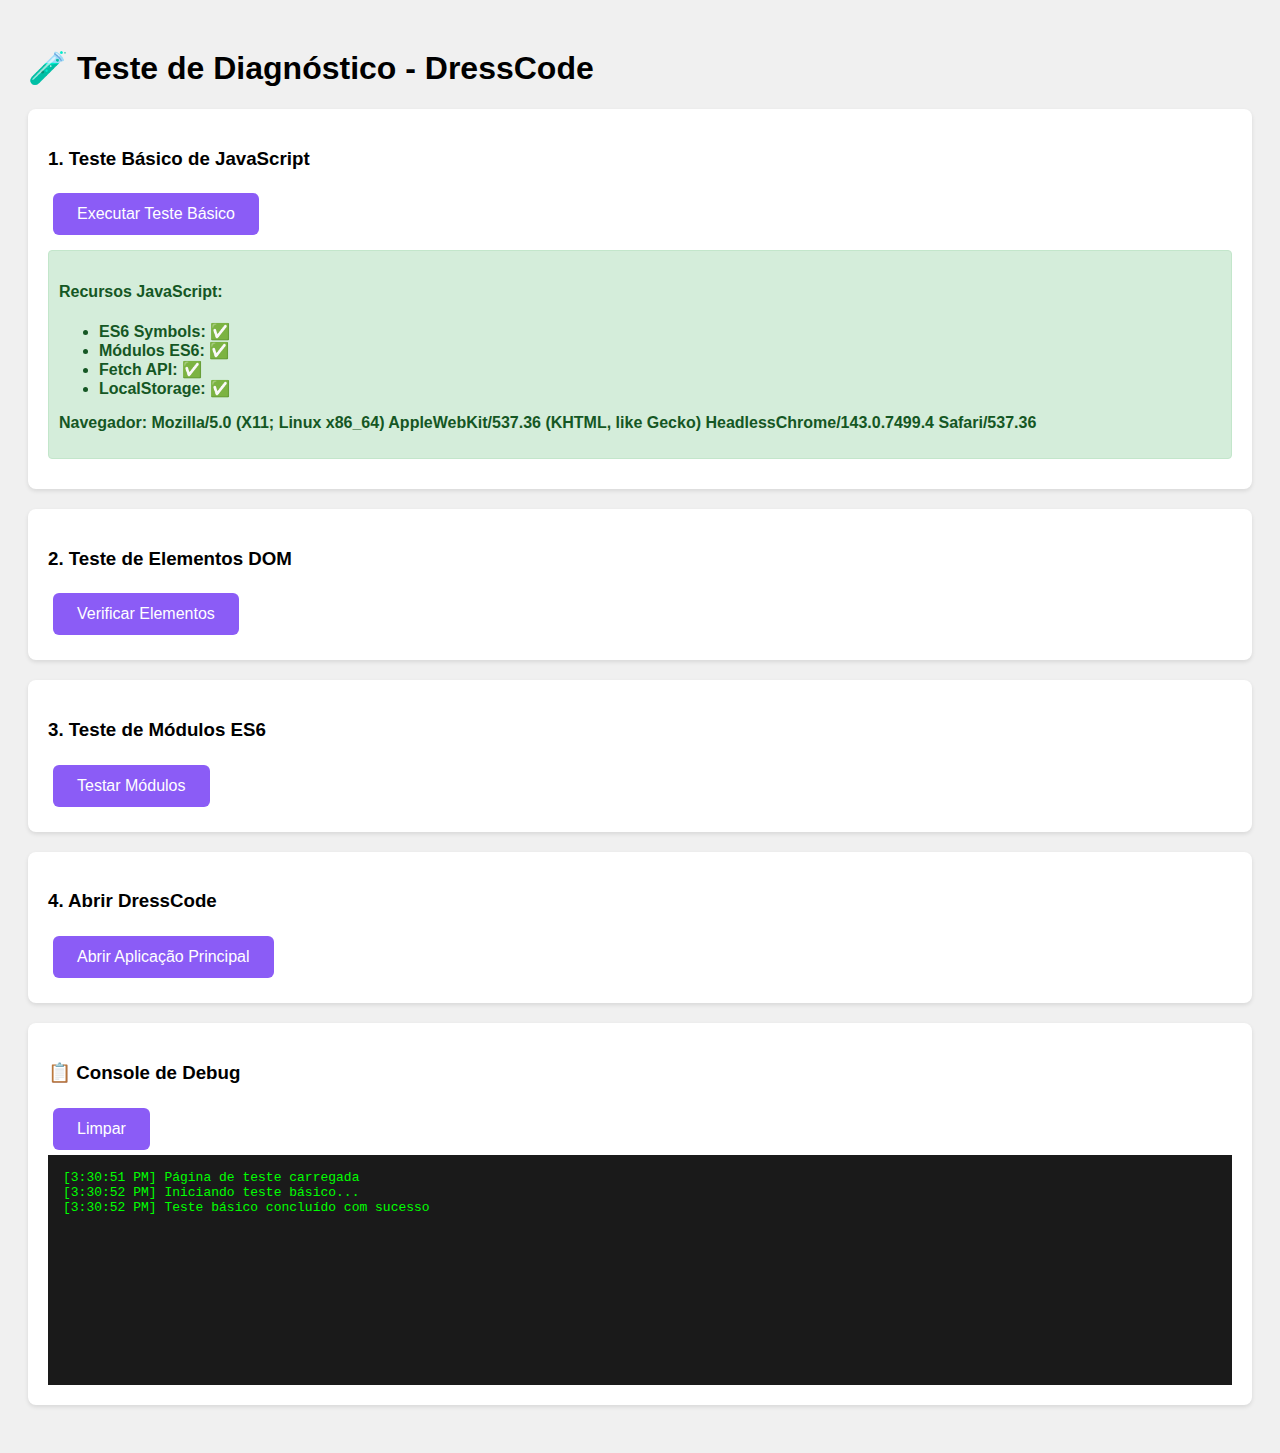
<file: teste-diagnostico.html>
<!DOCTYPE html>
<html lang="pt-BR">
<head>
    <meta charset="UTF-8">
    <meta name="viewport" content="width=device-width, initial-scale=1.0">
    <title>Teste DressCode</title>
    <style>
        body {
            font-family: Arial, sans-serif;
            padding: 20px;
            background: #f0f0f0;
        }
        .test-container {
            background: white;
            padding: 20px;
            border-radius: 8px;
            margin-bottom: 20px;
            box-shadow: 0 2px 4px rgba(0,0,0,0.1);
        }
        .btn {
            background: #8B5CF6;
            color: white;
            border: none;
            padding: 12px 24px;
            border-radius: 6px;
            cursor: pointer;
            margin: 5px;
            font-size: 16px;
        }
        .btn:hover {
            background: #7C3AED;
        }
        .status {
            padding: 10px;
            margin: 10px 0;
            border-radius: 4px;
            font-weight: bold;
        }
        .success { background: #d4edda; color: #155724; border: 1px solid #c3e6cb; }
        .error { background: #f8d7da; color: #721c24; border: 1px solid #f5c6cb; }
        .info { background: #d1ecf1; color: #0c5460; border: 1px solid #bee5eb; }
        #console { 
            background: #1a1a1a; 
            color: #00ff00; 
            padding: 15px; 
            font-family: monospace; 
            height: 200px; 
            overflow-y: auto; 
            white-space: pre-wrap;
        }
    </style>
</head>
<body>
    <h1>🧪 Teste de Diagnóstico - DressCode</h1>
    
    <div class="test-container">
        <h3>1. Teste Básico de JavaScript</h3>
        <button class="btn" onclick="testeBasico()">Executar Teste Básico</button>
        <div id="resultado-basico"></div>
    </div>
    
    <div class="test-container">
        <h3>2. Teste de Elementos DOM</h3>
        <button class="btn" onclick="testeDOM()">Verificar Elementos</button>
        <div id="resultado-dom"></div>
    </div>
    
    <div class="test-container">
        <h3>3. Teste de Módulos ES6</h3>
        <button class="btn" onclick="testeModulos()">Testar Módulos</button>
        <div id="resultado-modulos"></div>
    </div>
    
    <div class="test-container">
        <h3>4. Abrir DressCode</h3>
        <button class="btn" onclick="abrirDressCode()">Abrir Aplicação Principal</button>
    </div>
    
    <div class="test-container">
        <h3>📋 Console de Debug</h3>
        <button class="btn" onclick="limparConsole()">Limpar</button>
        <div id="console"></div>
    </div>

    <script>
        // Função para log no console personalizado
        function log(mensagem, tipo = 'info') {
            const console = document.getElementById('console');
            const timestamp = new Date().toLocaleTimeString();
            console.textContent += `[${timestamp}] ${mensagem}\n`;
            console.scrollTop = console.scrollHeight;
        }
        
        // Override console.log para capturar logs
        const originalConsoleLog = console.log;
        const originalConsoleError = console.error;
        
        console.log = function(...args) {
            originalConsoleLog.apply(console, args);
            log('LOG: ' + args.join(' '));
        };
        
        console.error = function(...args) {
            originalConsoleError.apply(console, args);
            log('ERROR: ' + args.join(' '));
        };
        
        function mostrarResultado(elementId, mensagem, tipo) {
            const elemento = document.getElementById(elementId);
            elemento.innerHTML = `<div class="status ${tipo}">${mensagem}</div>`;
        }
        
        function testeBasico() {
            try {
                log('Iniciando teste básico...');
                
                // Testar recursos básicos do JavaScript
                const suporteES6 = typeof Symbol !== 'undefined';
                const suporteModules = 'noModule' in HTMLScriptElement.prototype;
                const suporteFetch = typeof fetch !== 'undefined';
                
                let resultado = '<h4>Recursos JavaScript:</h4><ul>';
                resultado += `<li>ES6 Symbols: ${suporteES6 ? '✅' : '❌'}</li>`;
                resultado += `<li>Módulos ES6: ${suporteModules ? '✅' : '❌'}</li>`;
                resultado += `<li>Fetch API: ${suporteFetch ? '✅' : '❌'}</li>`;
                resultado += `<li>LocalStorage: ${typeof localStorage !== 'undefined' ? '✅' : '❌'}</li>`;
                resultado += '</ul>';
                
                const navegador = navigator.userAgent;
                resultado += `<p><strong>Navegador:</strong> ${navegador}</p>`;
                
                mostrarResultado('resultado-basico', resultado, 'success');
                log('Teste básico concluído com sucesso');
                
            } catch (error) {
                mostrarResultado('resultado-basico', `Erro: ${error.message}`, 'error');
                log(`Erro no teste básico: ${error.message}`);
            }
        }
        
        function testeDOM() {
            try {
                log('Testando elementos DOM...');
                
                // Simular estrutura do DressCode
                const elementosTeste = [
                    'welcomeSection',
                    'registrationSection', 
                    'startRegisterBtn',
                    'progressFill'
                ];
                
                let resultado = '<h4>Elementos encontrados:</h4><ul>';
                let todosSucesso = true;
                
                elementosTeste.forEach(id => {
                    const elemento = document.getElementById(id);
                    const encontrado = elemento !== null;
                    if (!encontrado) todosSucesso = false;
                    
                    resultado += `<li>${id}: ${encontrado ? '✅' : '❌'}</li>`;
                });
                
                resultado += '</ul>';
                
                if (!todosSucesso) {
                    resultado += '<p><strong>⚠️ Alguns elementos não foram encontrados. Isso é normal nesta página de teste.</strong></p>';
                }
                
                mostrarResultado('resultado-dom', resultado, todosSucesso ? 'success' : 'info');
                log('Teste DOM concluído');
                
            } catch (error) {
                mostrarResultado('resultado-dom', `Erro: ${error.message}`, 'error');
                log(`Erro no teste DOM: ${error.message}`);
            }
        }
        
        async function testeModulos() {
            try {
                log('Testando módulos ES6...');
                
                // Testar se conseguimos importar módulos
                const testeImport = async () => {
                    try {
                        // Tentar importar um dos módulos do DressCode
                        const modulo = await import('./src/models/Usuario.js');
                        return { sucesso: true, modulo: 'Usuario.js' };
                    } catch (error) {
                        return { sucesso: false, erro: error.message };
                    }
                };
                
                const resultado = await testeImport();
                
                if (resultado.sucesso) {
                    mostrarResultado('resultado-modulos', 
                        `✅ Módulos funcionando corretamente!<br>Importado: ${resultado.modulo}`, 
                        'success');
                    log('Módulos ES6 funcionando');
                } else {
                    mostrarResultado('resultado-modulos', 
                        `❌ Erro ao importar módulos:<br>${resultado.erro}`, 
                        'error');
                    log(`Erro nos módulos: ${resultado.erro}`);
                }
                
            } catch (error) {
                mostrarResultado('resultado-modulos', `Erro: ${error.message}`, 'error');
                log(`Erro no teste de módulos: ${error.message}`);
            }
        }
        
        function abrirDressCode() {
            window.open('./index.html', '_blank');
        }
        
        function limparConsole() {
            document.getElementById('console').textContent = '';
        }
        
        // Executar teste básico automaticamente
        window.addEventListener('load', () => {
            log('Página de teste carregada');
            setTimeout(testeBasico, 500);
        });
    </script>
</body>
</html>
</file>
